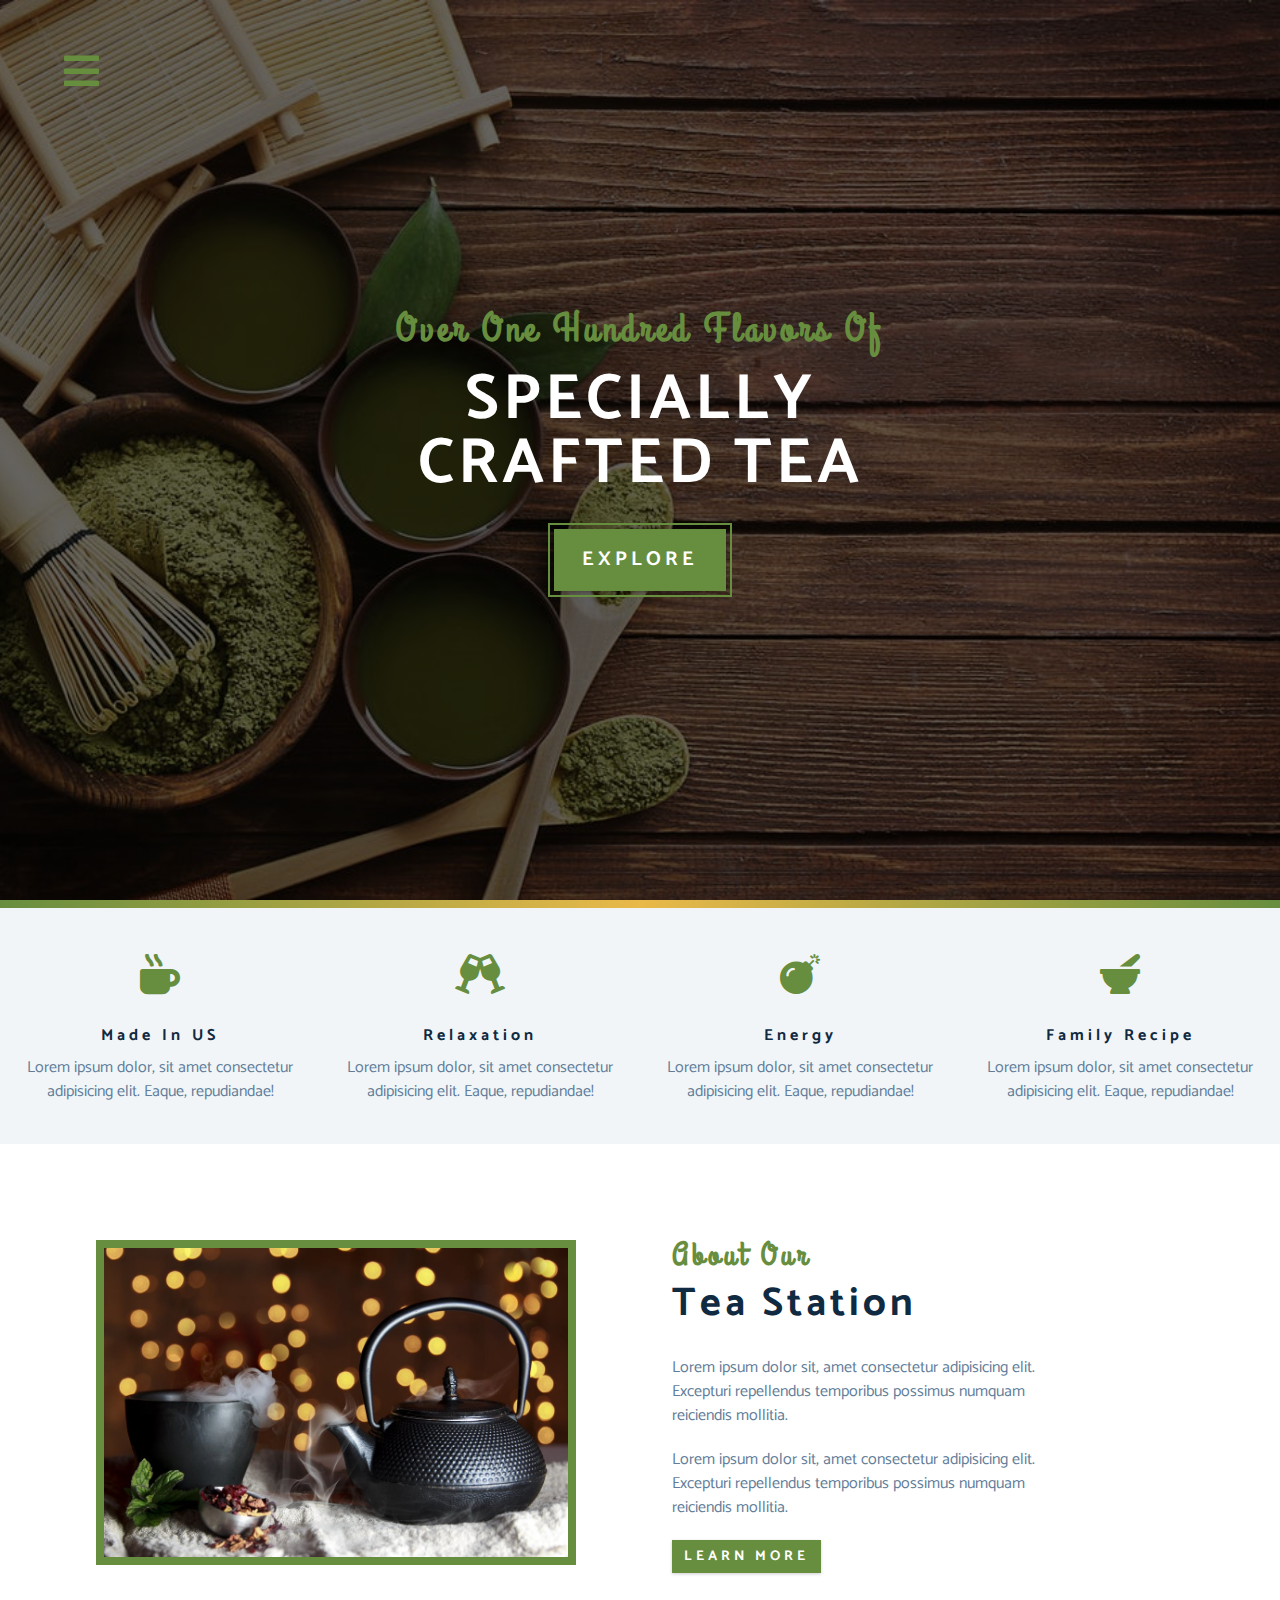
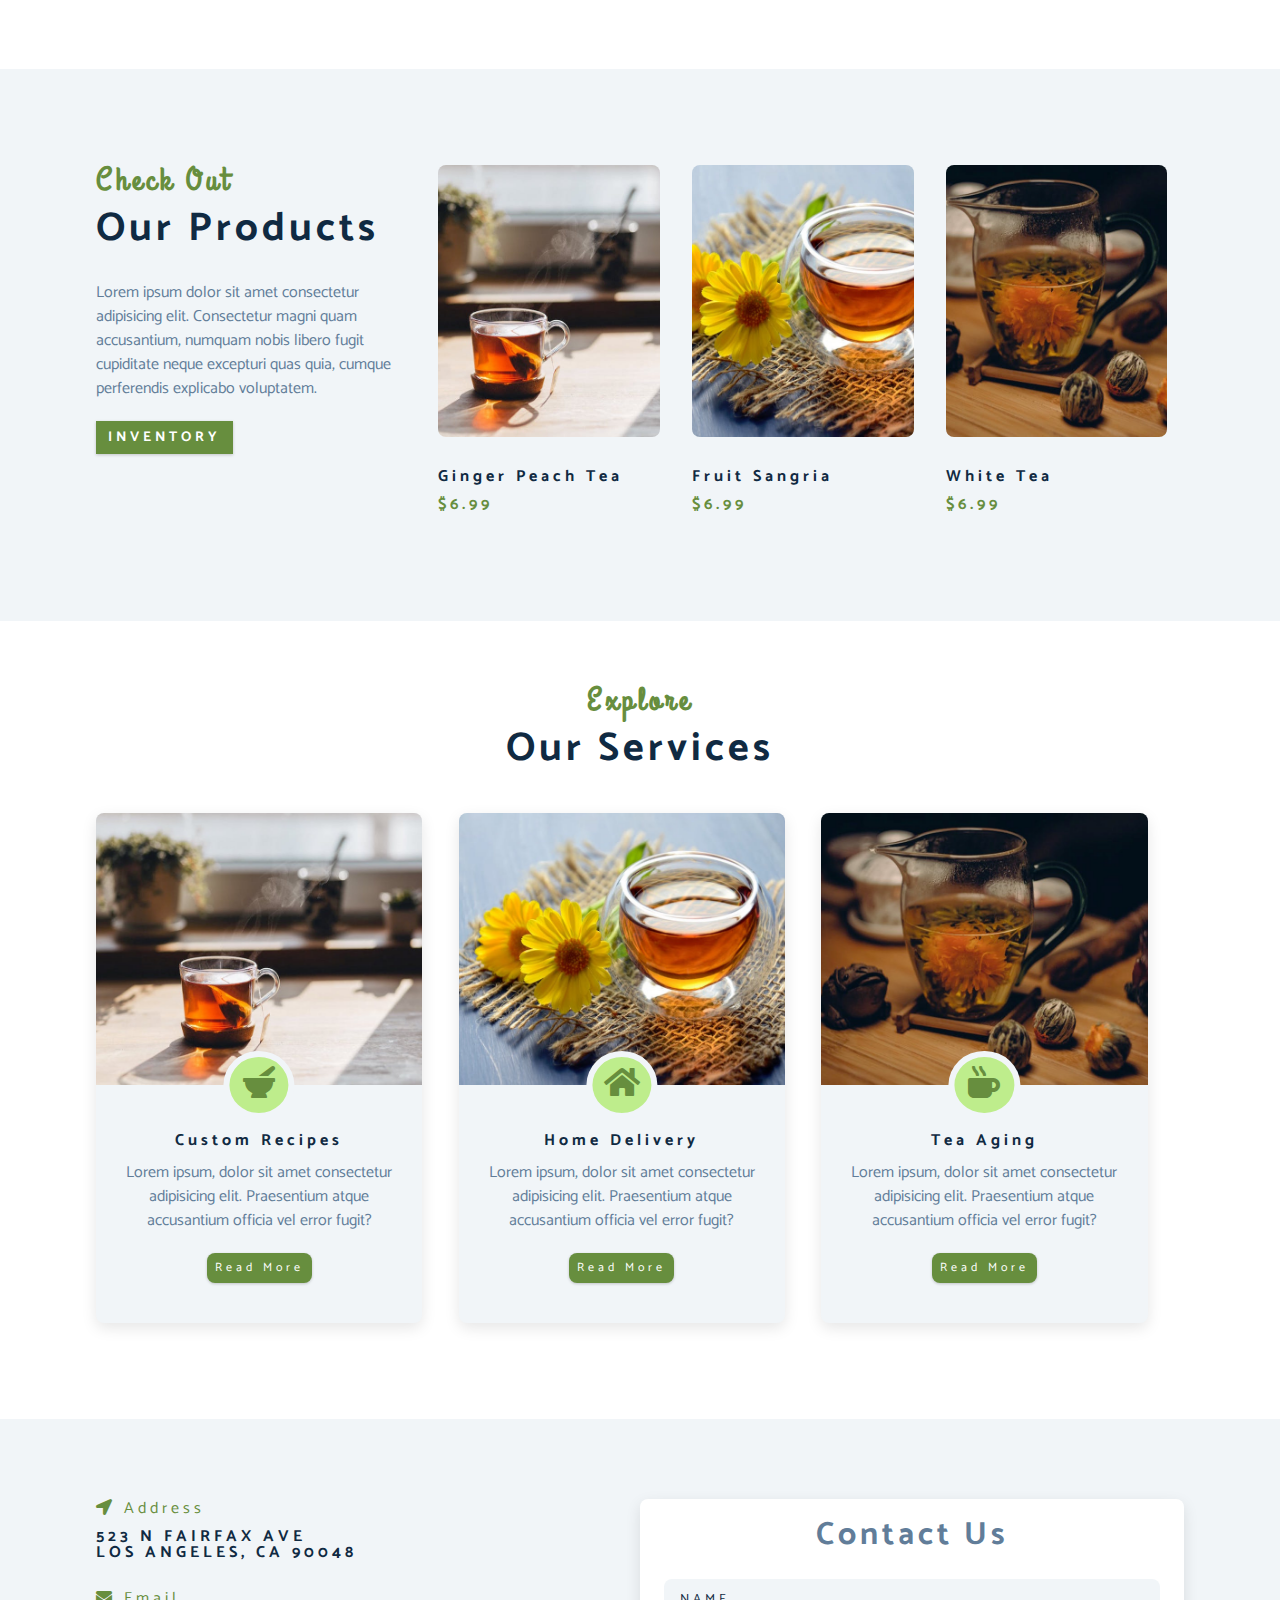
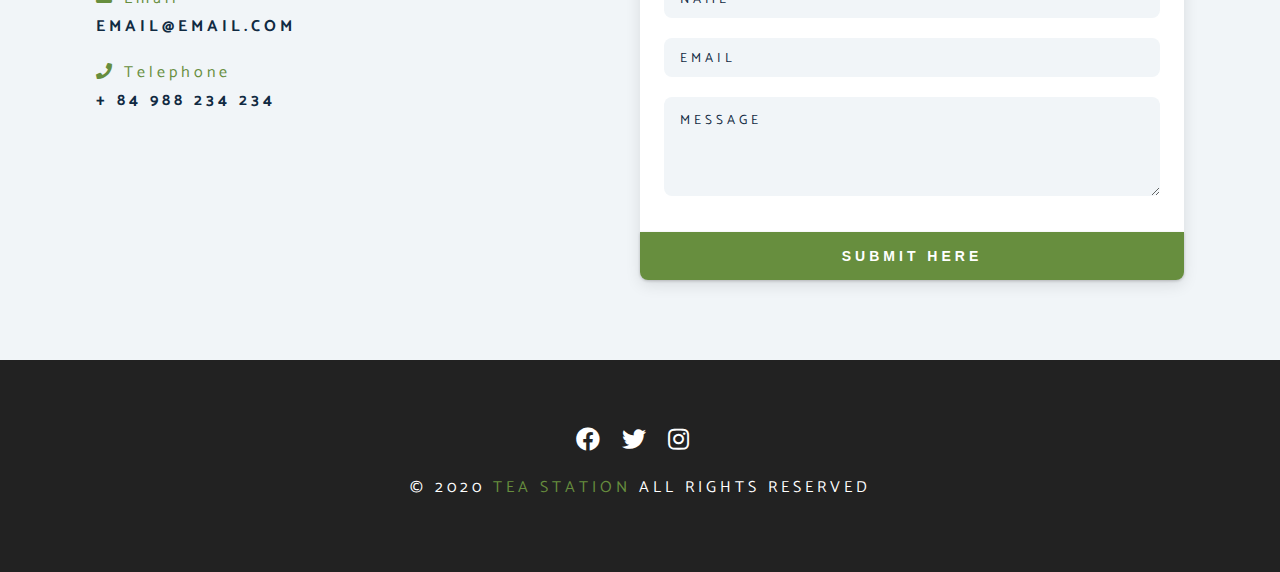
<file: index.html>
<!DOCTYPE html>
<html lang="en">

<head>
  <meta charset="UTF-8" />
  <meta name="viewport" content="width=device-width, initial-scale=1.0" />
  <meta http-equiv="X-UA-Compatible" content="ie=edge" />
  <title>Tea Station || Home</title>
  <!-- font-awesome -->
  <link rel="stylesheet" href="./fontawesome-free-5.12.1-web/css/all.min.css" />
  <!-- custom css -->
  <link rel="stylesheet" href="./css/styles.css" />
</head>

<body>
  <!-- navbar -->
  <!-- nav button  -->
  <span class="nav-btn" id="nav-btn">
    <i class="fas fa-bars"></i>
  </span>
  <nav class="navbar" id="navbar">
    <div class="navbar-header">
      <span class="nav-close" id="nav-close">
        <i class="fas fa-times"></i>
      </span>
    </div>
    <ul class="nav-items">
      <li><a href="index.html" class="nav-link">Home</a></li>
      <li><a href="skills.html" class="nav-link">Skills</a></li>
      <li><a href="about.html" class="nav-link">about</a></li>
      <li><a href="products.html" class="nav-link">Products</a></li>
    </ul>
  </nav>
  <!-- header  -->
  <header class="header">
    <div class="banner">
      <h2>Over one hundred flavors of</h2>
      <h1> specially <br> crafted tea</h1>
      <a href="skills.html" class="btn banner-btn">explore</a>
    </div>

  </header>
  <!-- End of header  -->

  <div class="content-divider"></div>
  <!-- skills section -->
  <section class="skills clearfix">
    <!-- single skill -->
    <article class="skill">
      <span class="skill-icon"><i class="fas fa-mug-hot"></i></span>
      <h4 class="skill-title">made in US</h4>
      <p class="skill-text">
        Lorem ipsum dolor, sit amet consectetur adipisicing elit. Eaque, repudiandae!
      </p>
    </article>
    <!-- end of single skill -->
    <!-- single skill -->
    <article class="skill">
      <span class="skill-icon"><i class="fas fa-glass-cheers"></i></span>
      <h4 class="skill-title">Relaxation</h4>
      <p class="skill-text">
        Lorem ipsum dolor, sit amet consectetur adipisicing elit. Eaque, repudiandae!
      </p>
    </article>
    <!-- end of single skill -->
    <!-- single skill -->
    <article class="skill">
      <span class="skill-icon"><i class="fas fa-bomb"></i></span>
      <h4 class="skill-title">energy</h4>
      <p class="skill-text">
        Lorem ipsum dolor, sit amet consectetur adipisicing elit. Eaque, repudiandae!
      </p>
    </article>
    <!-- end of single skill -->
    <!-- single skill -->
    <article class="skill">
      <span class="skill-icon"><i class="fas fa-mortar-pestle"></i></span>
      <h4 class="skill-title">family recipe</h4>
      <p class="skill-text">
        Lorem ipsum dolor, sit amet consectetur adipisicing elit. Eaque, repudiandae!
      </p>
    </article>
    <!-- end of single skill -->

  </section>
  <!-- End of skills section -->

  <!-- about  -->
  <section>
    <div class="section-center clearfix">
      <!-- about-img  -->
      <article class="about-img">
        <div class="about-picture-container">
          <img src="./images/about-bcg.jpeg" alt="tea kettle" class="about-picture">
        </div>
      </article>
      <!-- about-info  -->
      <article class="about-info">
        <!-- section title  -->
        <div class="section-title">
          <h3>about our</h3>
          <h2>tea station</h2>
        </div>
        <!-- end of section title  -->
        <p class="about-text">
          Lorem ipsum dolor sit, amet consectetur adipisicing elit. Excepturi repellendus temporibus possimus numquam
          reiciendis mollitia.
        </p>
        <p class="about-text">
          Lorem ipsum dolor sit, amet consectetur adipisicing elit. Excepturi repellendus temporibus possimus numquam
          reiciendis mollitia.
        </p>
        <a href="about.html" class="btn">learn more</a>
      </article>
    </div>
  </section>
  <!-- end of about  -->

  <!-- products  -->
  <section class="products">
    <div class="section-center clearfix">
      <!-- products info  -->
      <article class="products-info">
        <!-- section title  -->
        <div class="section-title">
          <h3>check out</h3>
          <h2>our products</h2>
        </div>
        <!-- end of section title  -->
        <p class="product-text">
          Lorem ipsum dolor sit amet consectetur adipisicing elit. Consectetur magni quam accusantium, numquam nobis
          libero fugit cupiditate neque excepturi quas quia, cumque perferendis explicabo voluptatem.
        </p>
        <a href="products.html" class="btn">inventory</a>
      </article>
      <!-- products inventory  -->
      <article class="products-inventory clearfix">
        <!-- single product  -->
        <div class="product">
          <img src="./images/product-1.jpeg" alt="single product" class="product-img">
          <h4 class="product-title">ginger peach tea</h4>
          <h4 class="product-price">$6.99</h4>
        </div>
        <!-- end of single product  -->
        <!-- single product  -->
        <div class="product">
          <img src="./images/product-2.jpeg" alt="single product" class="product-img">
          <h4 class="product-title">fruit sangria</h4>
          <h4 class="product-price">$6.99</h4>
        </div>
        <!-- end of single product  -->
        <!-- single product  -->
        <div class="product">
          <img src="./images/product-3.jpeg" alt="single product" class="product-img">
          <h4 class="product-title">white tea</h4>
          <h4 class="product-price">$6.99</h4>
        </div>
        <!-- end of single product  -->
      </article>
    </div>
  </section>
  <!-- end of products  -->


  <!--  services  -->
  <section class="services">
    <!-- section title  -->
    <div class="section-title services-title">
      <h3>explore</h3>
      <h2>our services</h2>
    </div>
    <!-- end of section title  -->
    <div class="section-center clearfix">
      <!-- single card  -->
      <article class="service-card">
        <!-- img container  -->

        <div class="service-img-container">
          <!-- img  -->
          <img src="./images/product-1.jpeg" alt="single service" class="service-img">
          <!-- service icon  -->
          <span class="service-icon">
            <i class="fas fa-mortar-pestle fa-fw"></i>
          </span>
        </div>
        <!-- service info  -->
        <div class="service-info">
          <h4>custom recipes</h4>
          <p>
            Lorem ipsum, dolor sit amet consectetur adipisicing elit. Praesentium atque accusantium officia vel error
            fugit?
          </p>
          <a href="products.html" class="btn service-btn">read more</a>
        </div>
      </article>
      <!-- end of single card  -->
      <!-- single card  -->
      <article class="service-card">
        <!-- img container  -->

        <div class="service-img-container">
          <!-- img  -->
          <img src="./images/product-2.jpeg" alt="single service" class="service-img">
          <!-- service icon  -->
          <span class="service-icon">
            <i class="fas fa-home fa-fw"></i>
          </span>
        </div>
        <!-- service info  -->
        <div class="service-info">
          <h4>home delivery</h4>
          <p>
            Lorem ipsum, dolor sit amet consectetur adipisicing elit. Praesentium atque accusantium officia vel error
            fugit?
          </p>
          <a href="products.html" class="btn service-btn">read more</a>
        </div>
      </article>
      <!-- end of single card  -->
      <!-- single card  -->
      <article class="service-card">
        <!-- img container  -->

        <div class="service-img-container">
          <!-- img  -->
          <img src="./images/product-3.jpeg" alt="single service" class="service-img">
          <!-- service icon  -->
          <span class="service-icon">
            <i class="fas fa-mug-hot fa-fw"></i>
          </span>
        </div>
        <!-- service info  -->
        <div class="service-info">
          <h4>tea aging</h4>
          <p>
            Lorem ipsum, dolor sit amet consectetur adipisicing elit. Praesentium atque accusantium officia vel error
            fugit?
          </p>
          <a href="products.html" class="btn service-btn">read more</a>
        </div>
      </article>
      <!-- end of single card  -->
    </div>
  </section>
  <!-- end of services  -->

  <!-- contact -->
  <section class="contact">
    <div class="section-center clearfix">
      <!-- contact info -->
      <article class="contact-info">
        <!-- contact item  -->
        <div class="contact-item">
          <h4 class="contact-title">
            <span class="contact-icon">
              <i class="fas fa-location-arrow"></i>
            </span>
            address
          </h4>
          <h4 class="contact-text">523 N Fairfax Ave <br>
            Los Angeles, CA 90048</h4>
        </div>
        <!-- end of contact item  -->
        <!-- contact item  -->
        <div class="contact-item">
          <h4 class="contact-title">
            <span class="contact-icon">
              <i class="fas fa-envelope"></i>
            </span>
            email
          </h4>
          <h4 class="contact-text">email@email.com</h4>
        </div>
        <!-- end of contact item  -->
        <!-- contact item  -->
        <div class="contact-item">
          <h4 class="contact-title">
            <span class="contact-icon">
              <i class="fas fa-phone"></i>
            </span>
            telephone
          </h4>
          <h4 class="contact-text">+ 84 988 234 234</h4>
        </div>
        <!-- end of contact item  -->
      </article>
      <!-- contact form  -->
      <article class="contact-form">
        <h3>contact us</h3>
        <form>
          <div class="form-group">
            <!-- inputs -->
            <input type="text" placeholder="name" class="form-control" name="name">
            <input type="email" placeholder="email" class="form-control" name="email">
            <textarea name="message" placeholder="message" class="form-control" rows="5"></textarea>

          </div>
          <!-- button  -->
          <button type="submit" class="submit-btn btn">Submit here</button>
        </form>
      </article>
    </div>
  </section>
  <!-- end of contact -->

  <!-- Footer -->
  <footer class="footer">
    <div class="section-center">
      <div class="social-icons">
        <!-- social icon  -->
        <a href="#" class="social-icon">
          <i class="fab fa-facebook">

          </i>
        </a>
        <!-- end of social icon  -->
        <!-- social icon  -->
        <a href="#" class="social-icon">
          <i class="fab fa-twitter">

          </i>
        </a>
        <!-- end of social icon  -->
        <!-- social icon  -->
        <a href="#" class="social-icon">
          <i class="fab fa-instagram">

          </i>
        </a>
        <!-- end of social icon  -->
      </div>
      <h4 class="footer-text">
        &copy; <span>2020</span> <span class="company">tea station</span> all rights reserved
      </h4>
    </div>
  </footer>
  <!-- End of Footer -->



  <script src="app.js"></script>
</body>

</html>
</file>
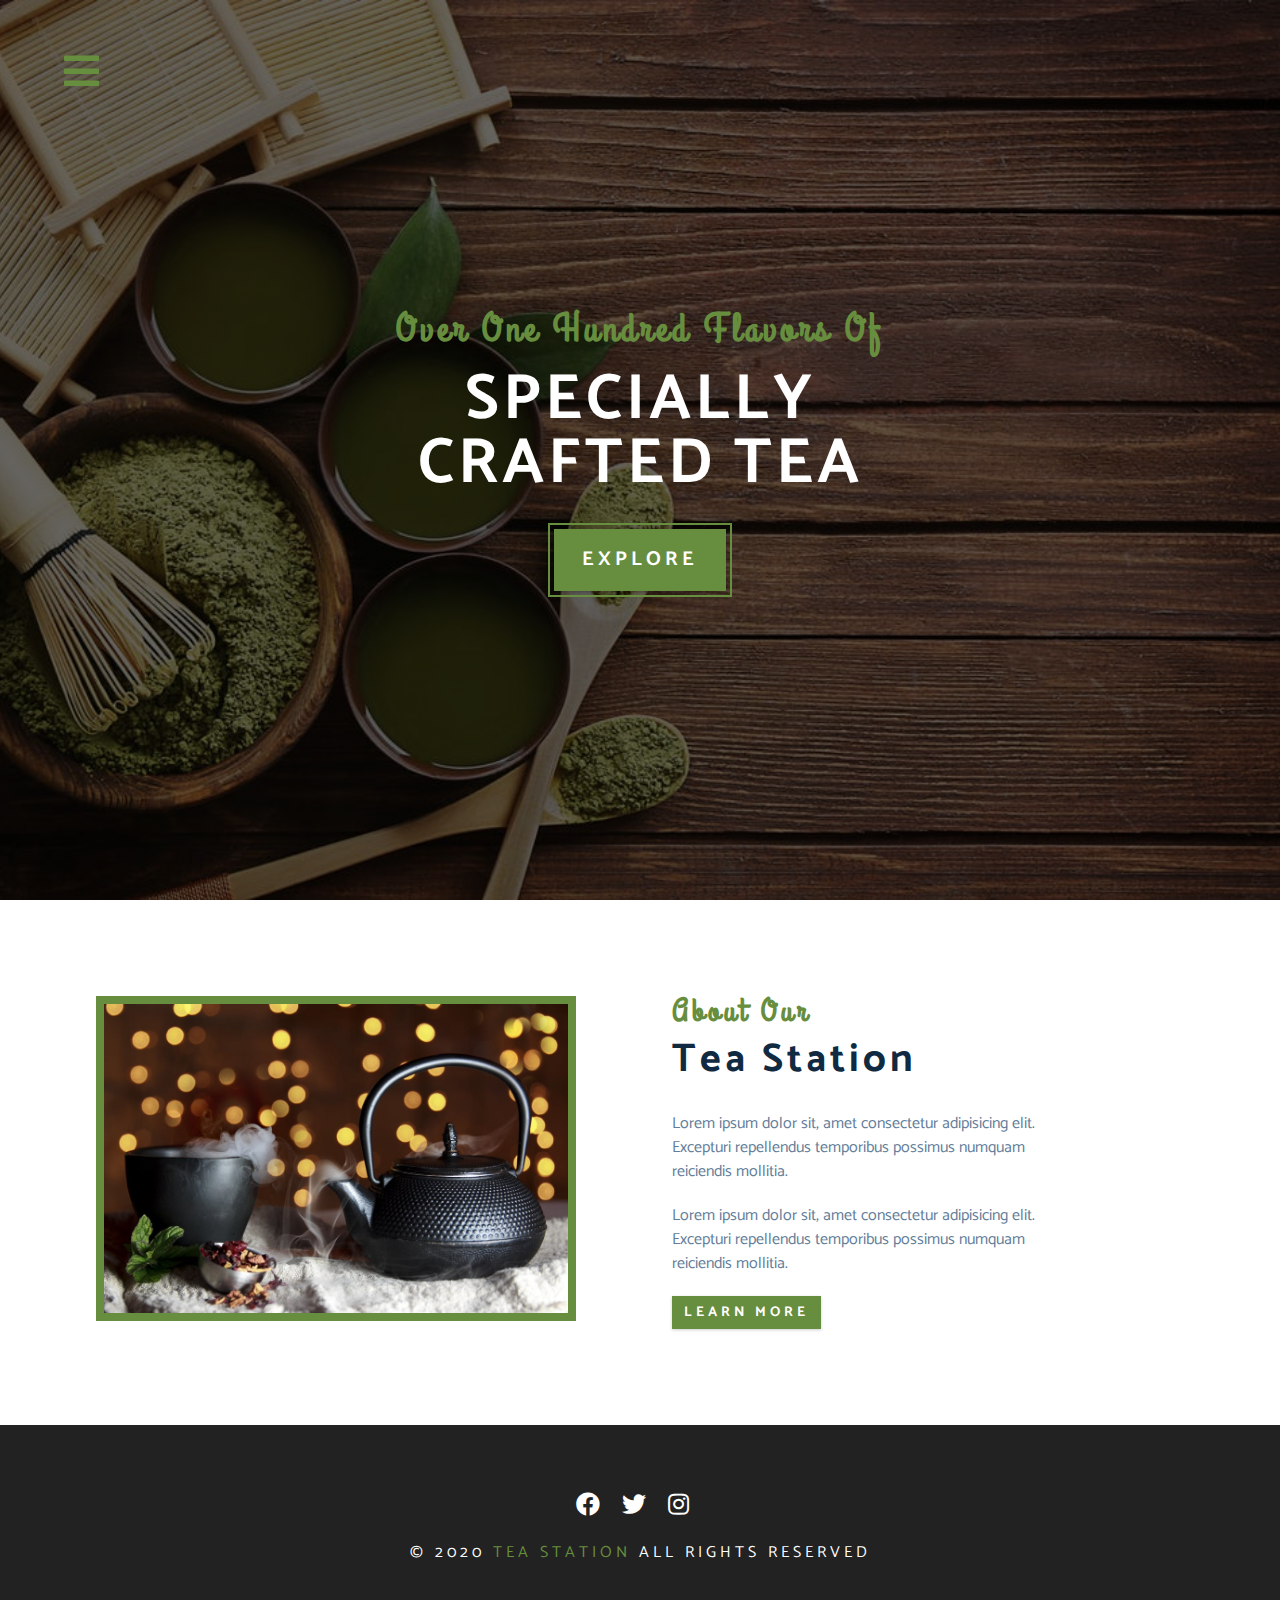
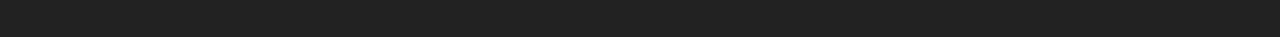
<file: about.html>
<!DOCTYPE html>
<html lang="en">

<head>
    <meta charset="UTF-8" />
    <meta name="viewport" content="width=device-width, initial-scale=1.0" />
    <meta http-equiv="X-UA-Compatible" content="ie=edge" />
    <title>Tea Station || About</title>
    <!-- font-awesome -->
    <link rel="stylesheet" href="./fontawesome-free-5.12.1-web/css/all.min.css" />
    <!-- custom css -->
    <link rel="stylesheet" href="./css/styles.css" />
</head>

<body>
    <!-- navbar -->
    <!-- nav button  -->
    <span class="nav-btn" id="nav-btn">
        <i class="fas fa-bars"></i>
    </span>
    <nav class="navbar" id="navbar">
        <div class="navbar-header">
            <span class="nav-close" id="nav-close">
                <i class="fas fa-times"></i>
            </span>
        </div>
        <ul class="nav-items">
            <li><a href="index.html" class="nav-link">Home</a></li>
            <li><a href="skills.html" class="nav-link">Skills</a></li>
            <li><a href="about.html" class="nav-link">about</a></li>
            <li><a href="products.html" class="nav-link">Products</a></li>
        </ul>
    </nav>
    <!-- header  -->
    <header class="header">
        <div class="banner">
            <h2>Over one hundred flavors of</h2>
            <h1> specially <br> crafted tea</h1>
            <a href="skills.html" class="btn banner-btn">explore</a>
        </div>

    </header>
    <!-- End of header  -->
    <!-- about  -->
    <section>
        <div class="section-center clearfix">
            <!-- about-img  -->
            <article class="about-img">
                <div class="about-picture-container">
                    <img src="./images/about-bcg.jpeg" alt="tea kettle" class="about-picture">
                </div>
            </article>
            <!-- about-info  -->
            <article class="about-info">
                <!-- section title  -->
                <div class="section-title">
                    <h3>about our</h3>
                    <h2>tea station</h2>
                </div>
                <!-- end of section title  -->
                <p class="about-text">
                    Lorem ipsum dolor sit, amet consectetur adipisicing elit. Excepturi repellendus temporibus possimus
                    numquam
                    reiciendis mollitia.
                </p>
                <p class="about-text">
                    Lorem ipsum dolor sit, amet consectetur adipisicing elit. Excepturi repellendus temporibus possimus
                    numquam
                    reiciendis mollitia.
                </p>
                <a href="about.html" class="btn">learn more</a>
            </article>
        </div>
    </section>
    <!-- end of about  -->

    <!-- Footer -->
    <footer class="footer">
        <div class="section-center">
            <div class="social-icons">
                <!-- social icon  -->
                <a href="#" class="social-icon">
                    <i class="fab fa-facebook">

                    </i>
                </a>
                <!-- end of social icon  -->
                <!-- social icon  -->
                <a href="#" class="social-icon">
                    <i class="fab fa-twitter">

                    </i>
                </a>
                <!-- end of social icon  -->
                <!-- social icon  -->
                <a href="#" class="social-icon">
                    <i class="fab fa-instagram">

                    </i>
                </a>
                <!-- end of social icon  -->
            </div>
            <h4 class="footer-text">
                &copy; <span>2020</span> <span class="company">tea station</span> all rights reserved
            </h4>
        </div>
    </footer>
    <!-- End of Footer -->



    <script src="app.js"></script>
</body>

</html>
</file>
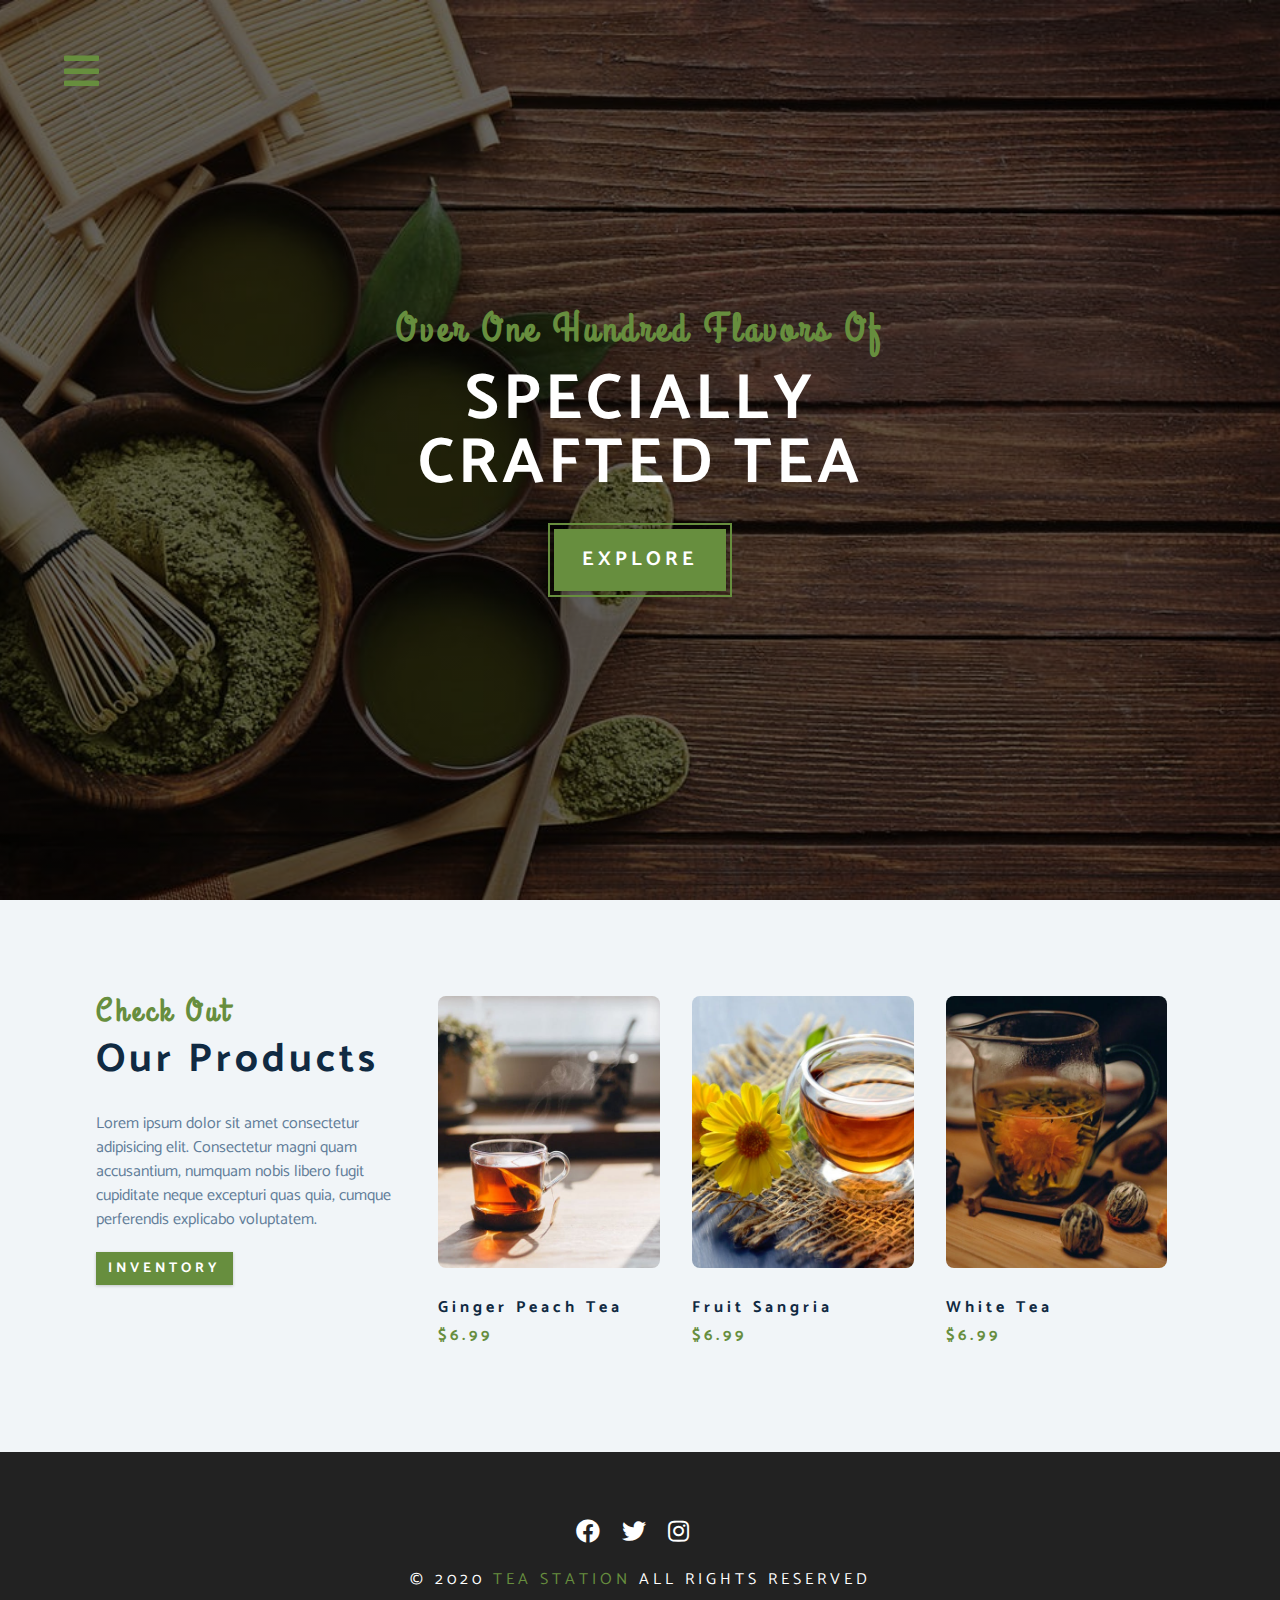
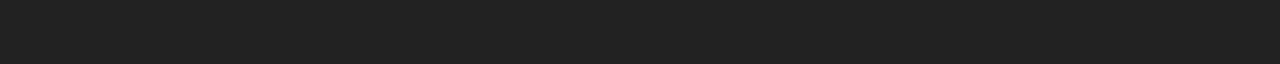
<file: products.html>
<!DOCTYPE html>
<html lang="en">

<head>
    <meta charset="UTF-8" />
    <meta name="viewport" content="width=device-width, initial-scale=1.0" />
    <meta http-equiv="X-UA-Compatible" content="ie=edge" />
    <title>Tea Station || Products</title>
    <!-- font-awesome -->
    <link rel="stylesheet" href="./fontawesome-free-5.12.1-web/css/all.min.css" />
    <!-- custom css -->
    <link rel="stylesheet" href="./css/styles.css" />
</head>

<body>
    <!-- navbar -->
    <!-- nav button  -->
    <span class="nav-btn" id="nav-btn">
        <i class="fas fa-bars"></i>
    </span>
    <nav class="navbar" id="navbar">
        <div class="navbar-header">
            <span class="nav-close" id="nav-close">
                <i class="fas fa-times"></i>
            </span>
        </div>
        <ul class="nav-items">
            <li><a href="index.html" class="nav-link">Home</a></li>
            <li><a href="skills.html" class="nav-link">Skills</a></li>
            <li><a href="about.html" class="nav-link">about</a></li>
            <li><a href="products.html" class="nav-link">Products</a></li>
        </ul>
    </nav>
    <!-- header  -->
    <header class="header">
        <div class="banner">
            <h2>Over one hundred flavors of</h2>
            <h1> specially <br> crafted tea</h1>
            <a href="skills.html" class="btn banner-btn">explore</a>
        </div>

    </header>
    <!-- End of header  -->
    <!-- products  -->
    <section class="products">
        <div class="section-center clearfix">
            <!-- products info  -->
            <article class="products-info">
                <!-- section title  -->
                <div class="section-title">
                    <h3>check out</h3>
                    <h2>our products</h2>
                </div>
                <!-- end of section title  -->
                <p class="product-text">
                    Lorem ipsum dolor sit amet consectetur adipisicing elit. Consectetur magni quam accusantium, numquam
                    nobis
                    libero fugit cupiditate neque excepturi quas quia, cumque perferendis explicabo voluptatem.
                </p>
                <a href="products.html" class="btn">inventory</a>
            </article>
            <!-- products inventory  -->
            <article class="products-inventory clearfix">
                <!-- single product  -->
                <div class="product">
                    <img src="./images/product-1.jpeg" alt="single product" class="product-img">
                    <h4 class="product-title">ginger peach tea</h4>
                    <h4 class="product-price">$6.99</h4>
                </div>
                <!-- end of single product  -->
                <!-- single product  -->
                <div class="product">
                    <img src="./images/product-2.jpeg" alt="single product" class="product-img">
                    <h4 class="product-title">fruit sangria</h4>
                    <h4 class="product-price">$6.99</h4>
                </div>
                <!-- end of single product  -->
                <!-- single product  -->
                <div class="product">
                    <img src="./images/product-3.jpeg" alt="single product" class="product-img">
                    <h4 class="product-title">white tea</h4>
                    <h4 class="product-price">$6.99</h4>
                </div>
                <!-- end of single product  -->
            </article>
        </div>
    </section>
    <!-- end of products  -->

    <!-- Footer -->
    <footer class="footer">
        <div class="section-center">
            <div class="social-icons">
                <!-- social icon  -->
                <a href="#" class="social-icon">
                    <i class="fab fa-facebook">

                    </i>
                </a>
                <!-- end of social icon  -->
                <!-- social icon  -->
                <a href="#" class="social-icon">
                    <i class="fab fa-twitter">

                    </i>
                </a>
                <!-- end of social icon  -->
                <!-- social icon  -->
                <a href="#" class="social-icon">
                    <i class="fab fa-instagram">

                    </i>
                </a>
                <!-- end of social icon  -->
            </div>
            <h4 class="footer-text">
                &copy; <span>2020</span> <span class="company">tea station</span> all rights reserved
            </h4>
        </div>
    </footer>
    <!-- End of Footer -->



    <script src="app.js"></script>
</body>

</html>
</file>
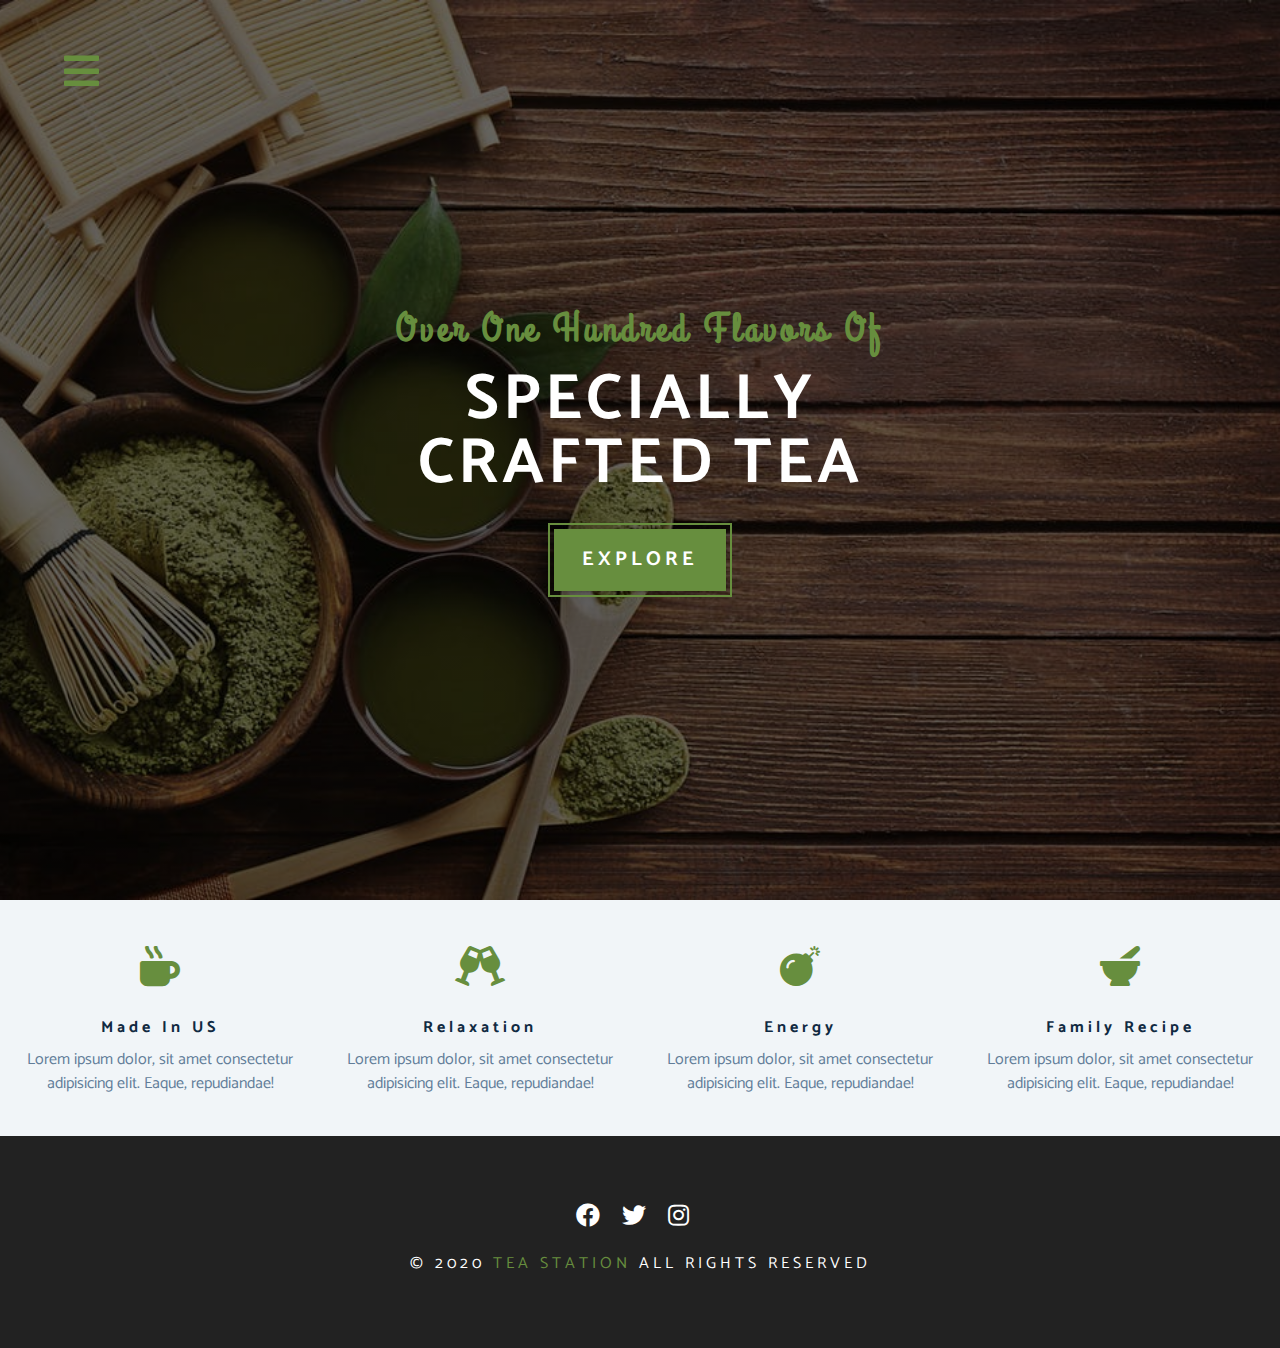
<file: skills.html>
<!DOCTYPE html>
<html lang="en">

<head>
    <meta charset="UTF-8" />
    <meta name="viewport" content="width=device-width, initial-scale=1.0" />
    <meta http-equiv="X-UA-Compatible" content="ie=edge" />
    <title>Tea Station || Skills</title>
    <!-- font-awesome -->
    <link rel="stylesheet" href="./fontawesome-free-5.12.1-web/css/all.min.css" />
    <!-- custom css -->
    <link rel="stylesheet" href="./css/styles.css" />
</head>

<body>
    <!-- navbar -->
    <!-- nav button  -->
    <span class="nav-btn" id="nav-btn">
        <i class="fas fa-bars"></i>
    </span>
    <nav class="navbar" id="navbar">
        <div class="navbar-header">
            <span class="nav-close" id="nav-close">
                <i class="fas fa-times"></i>
            </span>
        </div>
        <ul class="nav-items">
            <li><a href="index.html" class="nav-link">Home</a></li>
            <li><a href="skills.html" class="nav-link">Skills</a></li>
            <li><a href="about.html" class="nav-link">about</a></li>
            <li><a href="products.html" class="nav-link">Products</a></li>
        </ul>
    </nav>
    <!-- header  -->
    <header class="header">
        <div class="banner">
            <h2>Over one hundred flavors of</h2>
            <h1> specially <br> crafted tea</h1>
            <a href="skills.html" class="btn banner-btn">explore</a>
        </div>

    </header>
    <!-- End of header  -->
    <!-- skills section -->
    <section class="skills clearfix">
        <!-- single skill -->
        <article class="skill">
            <span class="skill-icon"><i class="fas fa-mug-hot"></i></span>
            <h4 class="skill-title">made in US</h4>
            <p class="skill-text">
                Lorem ipsum dolor, sit amet consectetur adipisicing elit. Eaque, repudiandae!
            </p>
        </article>
        <!-- end of single skill -->
        <!-- single skill -->
        <article class="skill">
            <span class="skill-icon"><i class="fas fa-glass-cheers"></i></span>
            <h4 class="skill-title">Relaxation</h4>
            <p class="skill-text">
                Lorem ipsum dolor, sit amet consectetur adipisicing elit. Eaque, repudiandae!
            </p>
        </article>
        <!-- end of single skill -->
        <!-- single skill -->
        <article class="skill">
            <span class="skill-icon"><i class="fas fa-bomb"></i></span>
            <h4 class="skill-title">energy</h4>
            <p class="skill-text">
                Lorem ipsum dolor, sit amet consectetur adipisicing elit. Eaque, repudiandae!
            </p>
        </article>
        <!-- end of single skill -->
        <!-- single skill -->
        <article class="skill">
            <span class="skill-icon"><i class="fas fa-mortar-pestle"></i></span>
            <h4 class="skill-title">family recipe</h4>
            <p class="skill-text">
                Lorem ipsum dolor, sit amet consectetur adipisicing elit. Eaque, repudiandae!
            </p>
        </article>
        <!-- end of single skill -->

    </section>
    <!-- End of skills section -->

    <!-- Footer -->
    <footer class="footer">
        <div class="section-center">
            <div class="social-icons">
                <!-- social icon  -->
                <a href="#" class="social-icon">
                    <i class="fab fa-facebook">

                    </i>
                </a>
                <!-- end of social icon  -->
                <!-- social icon  -->
                <a href="#" class="social-icon">
                    <i class="fab fa-twitter">

                    </i>
                </a>
                <!-- end of social icon  -->
                <!-- social icon  -->
                <a href="#" class="social-icon">
                    <i class="fab fa-instagram">

                    </i>
                </a>
                <!-- end of social icon  -->
            </div>
            <h4 class="footer-text">
                &copy; <span>2020</span> <span class="company">tea station</span> all rights reserved
            </h4>
        </div>
    </footer>
    <!-- End of Footer -->



    <script src="app.js"></script>
</body>

</html>
</file>
<file: css/styles.css>
/*
================
Fonts 
===============
  */
@import url("https://fonts.googleapis.com/css?family=Catamaran:400,700|Grand+Hotel");

/*
================
Variables
===============
  */

:root {
    --clr-primary: #678e3e;
    --clr-primary-light: #beed8c;
    --clr-grey-1: #102a42;
    --clr-grey-5: #617d99;
    --clr-grey-10: #f1f5f8;
    --clr-white: #fff;
    --ff-primary: "Catamaran", sans-serif;
    --ff-secondary: "Grand Hotel", cursive;
    --transition: all 0.3s linear;
    --spacing: 0.25rem;
    --radius: 0.5rem;
}

* {
    margin: 0;
    padding: 0;
    box-sizing: border-box;
}

body {
    font-family: var(--ff-primary);
    background: var(--clr-white);
    color: var(--clr-grey-1);
    line-height: 1.5;
    font-size: 0.875rem;
}
a {
    text-decoration: none;
}
img {
    width: 100%;
    display: block;
}
h1, h2, h3, h4{
    letter-spacing: var(--spacing);
    text-transform: capitalize;
    line-height: 1.25;
    margin-bottom: 0.75rem;
}

h1 {
    font-size: 3rem;
}
h2{
    font-size: 2rem;
}
h3{
    font-size: 1.5rem;
}
h4{
    font-size: 0.875rem;
}
p{
    margin-bottom: 1.25rem;
}
@media screen and (min-width: 800px) {
    h1 {
        font-size: 4rem;
    }
    h2{
        font-size: 2.5rem;
    }
    h3{
        font-size: 2rem;
    }
    h4{
        font-size: 1rem;
    }
    body{
        font-size: 1rem;
    }
    h1, h2, h3, h4{
        line-height: 1;
    }
}

/* more global css */
.btn {
    text-transform: uppercase;
    background: var(--clr-primary);
    color: var(--clr-white);
    padding: 0.375rem 0.75rem;
    letter-spacing: var(--spacing);
    display: inline-block;
    font-weight: 700;
    transition: var(--transition);
    font-size: 0.875rem;
    border: none;
    cursor: pointer;
    box-shadow: 0 1px 3px rgba(0, 0, 0, 0.2);
}
.btn:hover {
    color: var(--clr-primary);
    background: var(--clr-primary-light);
}

.clearfix::after, 
.clearfix::before{
    content: '';
    clear: both;
    display: table;
}

.section-title h3{
    font-family: var(--ff-secondary);
    color: var(--clr-primary);
}

.section-title{
    margin-bottom: 2rem;
}

.section-center{
    padding: 4rem 0;
    width: 85vw;
    margin: 0 auto;
    max-width: 1170px;
}
@media screen and( min-width: 992px){
    .section-center{
        width: 95vw;
        padding: 4rem 1rem;
    }
}
/*
================
Animation
===============
  */
@keyframes bounce {
    0%{
        transform: scale(1);
    }
    50%{
        transform: scale(2);
    }
    100%{
        transform: scale(1);
    }
}
@keyframes slideFromRight {
    0%{
        transform: translateX(1000px);
        opacity: 0;
    }
    50%{
        transform: translateX(-200px);
        opacity: 0.5;
    }
    75%{
        transform: translateX(100px);
        opacity: 0.75;
    }
    100%{
        transform: translateX(0px);
        opacity: 1;
    }
}
@keyframes slideFromLeft {
    0%{
        transform: translateX(-1000px);
        opacity: 0;
    }
    50%{
        transform: translateX(200px);
        opacity: 0.5;
    }
    75%{
        transform: translateX(-50px);
        opacity: 0.75;
    }
    100%{
        transform: translateX(0px);
        opacity: 1;
    }
}
@keyframes show {
    0%{
        transform: scale(1.5);
        opacity: 0;
    }
    50%{
        opacity: 0.5;
        transform: scale(2);
    }
    100%{
        transform: scale(1);
        opacity: 1;
    }
}


/*
================
Navbar
===============
  */
.nav-btn{
    position: fixed;
    top: 5%;
    left: 5%;
    font-size: 2.5rem;
    color: var(--clr-primary);
    z-index: 1;
    cursor: pointer;
    /* animation  */
    animation: bounce 2s ease infinite;
}

.navbar{
    position: fixed;
    top: 0;
    left: 0;
    right: 0;
    bottom: 0;
    /* width: 100%;
    height: 100%; */
    background: var(--clr-grey-10);
    z-index: 2;
    box-sizing: 2px 0 2px rgba(0, 0, 0, 0.2);
    /* hide navbar */
    transform: translateX(-100%);
    transition: var(--transition);
}
.showNav{
    transform: translate(0);

}
.navbar-header{
    text-align: right;
    padding-right: 1rem;

}
.nav-close {
    font-size: 2.5rem;
    cursor: pointer;
    color: #f29c9c;
    transition: var(--transition);
}
.nav-close:hover{
    color: #bb2525;
}

.nav-items{
    list-style-type: none;
}
.nav-link{
    display: block;
    font-size: 1.5rem;
    padding: 0.25rem 1rem;
    text-transform: uppercase;
    letter-spacing: var(--spacing);
    color: var(--clr-grey-5);
    transition: var(--transition);
}
.nav-link:hover {
    background: var(--clr-primary-light);
    color: var(--clr-primary);
    padding-left: 1.5rem;
    border-left: 0.25rem solid var(--clr-primary);
}
@media screen and (min-width: 768px) {
    .navbar{
        width: 30vw;
        max-width: 20rem ;
    }
}




/*
================
Header
===============
  */
.header {
    min-height: 100vh;
    background:linear-gradient(rgba(0, 0, 0, 0.6), rgba(0, 0, 0, 0.6)), url("../images/main-bcg.jpeg") center/cover no-repeat fixed;
    position: relative;
    /* animation  */
    overflow-x: hidden;
}

.banner {
    text-align: center;
    position: absolute;
    top: 50%;
    left: 50%;
    transform: translate(-50%, -50%);
}
.banner h2 {
    font-family: var(--ff-secondary);
    color: var(--clr-primary);
    /* animation */
    animation: slideFromRight 5s ease-in-out 1;
}

.banner h1{
    text-transform: uppercase;
    color: var(--clr-white);
    margin-top: 1.25rem;
    margin-bottom: 2rem;
    /* animation */
    animation: slideFromLeft 5s ease-in-out 1;
}

.banner-btn {
    outline: 0.125rem solid var(--clr-primary);
    outline-offset: 0.25rem;
    font-size: 1.25rem;
    padding: 1rem 1.75rem;
    animation: show 5s linear 1;
}

/* content divider */
.content-divider {
    height: 0.5rem;
    background: linear-gradient(to left, var(--clr-primary), #e9b949, var(--clr-primary));
}


/*
================
Skills
===============
  */

.skills{
    background: var(--clr-grey-10);
}
.skill{
    padding: 2.5rem 0;
    text-align: center;
    transition: var(--transition);
}

.skill-icon{
    font-size: 2.5rem;
    margin-bottom: 1.25rem;
    transition: var(--transition);
    display: inline-block;
    color: var(--clr-primary);
}
.skill-text{
    color: var(--clr-grey-5);
    max-width: 17rem;
    margin: 0 auto;
}

.skill:hover{
    background: var(--clr-white);
    box-shadow: 0 2px var(--clr-primary);
}
.skill:hover .skill-icon{
    transform: translateY(-5px);
}
@media screen and (min-width: 576px) {
    .skill{
        float: left;
        width: 50%;
    }
}
@media screen and (min-width: 1200px) {
    .skill{
        width: 25%;
    }
}

/*
================
About
===============
  */

.about-img, .about-info{
    padding: 2rem 0;
}
.about-picture-container{
    background: var(--clr-primary);
    border: 0.5rem solid var(--clr-primary);
    max-width: 30rem;
    /* extra stuff  */
    overflow: hidden;
}
.about-picture{
    transition: var(--transition);
}
.about-picture-container:hover .about-picture{
    opacity: 0.5;
    transform: scale(1.2);
}
.about-text{
    max-width: 26rem;
    color: var(--clr-grey-5);
}
@media screen and (min-width: 992px){
    .about-info, .about-img{
        float: left;
        width: 50%;
    }
    .about-info{
        padding-left: 2rem;
    }
}


/*
================
Products
===============
  */

.products{
    background: var(--clr-grey-10);

}
.products article{
    padding: 2rem 0;
}
.product-text{
    color: var(--clr-grey-5);
    max-width: 26rem;
}
.product{
    margin-bottom: 2rem;
}
.product-img{
    border-radius: var(--radius);
    margin-bottom: 2rem;
    height: 17rem;
    object-fit: cover
}
.product-price{
    color: var(--clr-primary);
}

@media screen and (min-width: 768px) {
    .product{
        float: left;
        width: 50%;
        padding-right: 2rem;
    }
}
@media screen and (min-width: 992px) {
    .product{
        width: 33.3%;
    }
}
@media screen and (min-width: 1200px) {
    .products-info{
        float: left;
        width: 30%;
    }
    .products-inventory{
        float: left;
        width: 70%;
    }
    .product{
        margin-bottom: 0;
        padding: 0 1rem;
    }
}

/*
================
Services
===============
  */

.services-title{
    margin-top: 4rem;
    margin-bottom: -4rem;
    text-align: center;
}

.service-card{
    margin: 2rem 0;
    background: var(--clr-grey-10);
    border-radius: var(--radius);
    box-shadow: 0 5px 15px rgba(0, 0, 0, 0.1);
    transition: var(--transition);
}
.service-card:hover {
    transform: scale(1.02);
    box-shadow: 0 5px 15px rgba(0, 0, 0, 0.2);
}

.service-img{
    height: 17rem;
    object-fit: cover;
    border-top-left-radius: var(--radius);
    border-top-right-radius: var(--radius);
}

.service-info{
    text-align: center;
    padding: 3rem 1rem 2.5rem 1rem;
}

.service-info p {
    max-width: 20rem;
    color: var(--clr-grey-5);
    margin: 0 auto;
}

.service-btn{
    font-size: 0.75rem;
    text-transform: capitalize;
    padding: 0.375rem 0.5rem;
    border-radius: var(--radius);
    font-weight: 400;
    margin-top: 1.25rem;
}

@media screen and (min-width: 768px){
    .service-card{
        float: left;
        width: 45%;
        margin-right: 5%;
        /* 100% 45% 90%  5%*/
    }
}
@media screen and (min-width: 992px){
    .service-card{
        width: 30%;
        margin-right: 3.333%;
        /* 100% 30% 3.333%*/
    }
}

.service-img-container{
    position: relative;
}
.service-icon{
    position: absolute;
    left: 50%;
    bottom: 0;
    font-size: 2rem;
    color: var(--clr-primary);
    background: var(--clr-primary-light);
    padding: 0.25rem 0.6rem;
    border-radius: 50%;
    transform: translate(-50%, 50%);
    border: 0.375rem solid var(--clr-grey-10);
}

/*
================
Contact
===============
  */
    .contact{
        background: var(--clr-grey-10);

    }
    .contact-form, .contact-info{
        margin: 1rem 0;
    }
    .contact-item{
        margin-bottom: 1.75rem;
    }
    .contact-title{
        color: var(--clr-primary);
        font-weight: 400;
    }
    .contact-text{
        text-transform: uppercase;

    }
    .contact-form{
        background: var(--clr-white);
        border-radius: var(--radius);
        text-align: center;
        box-shadow: 0 5px 15px rgba(0, 0, 0, 0.1);
        transition: var(--transition);
        max-width: 35rem;
    }
    .contact-form:hover{
        box-shadow: 0 5px 15px rgba(0, 0, 0, 0.2);
    }

    .contact-form h3{
        padding-top: 1.25rem;
        color: var(--clr-grey-5);
    }

    .form-group{
        padding: 1rem 1.5rem;
    }
    .form-control{
        display: block;
        width: 100%;
        padding: 0.75rem 1rem;
        border: none;
        margin-bottom: 1.25rem;
        background: var(--clr-grey-10);
        border-radius: var(--radius);
        text-transform: uppercase;
        letter-spacing: var(--spacing);
    }
    .form-control::placeholder{
        font-family: var(--ff-primary);
        color: var(--clr-grey-1);
        text-transform: uppercase;
        letter-spacing: var(--spacing);
    }
    .submit-btn{
        display: block;
        width:100%;
        padding: 1rem;
        border-bottom-left-radius: var(--radius);
        border-bottom-right-radius: var(--radius);
    }
    @media screen and (min-width: 992px){
        .contact-form, .contact-info{
            float: left;
            width: 50%;
        }
    }



/*
================
Footer
===============
  */

.footer{
    background: #222;
    text-align: center;
}

.social-icon{
    color: var(--clr-white);
    font-size: 1.5rem;
    margin-right: 1rem;
    transition: var(--transition);
}
.social-icon:hover{
    color: var(--clr-primary);
}

.footer-text{
    margin-top: 1.25rem;
    text-transform: uppercase;
    color: var(--clr-white);
    font-weight: 400;
}

.company{
    color: var(--clr-primary);
}
</file>
